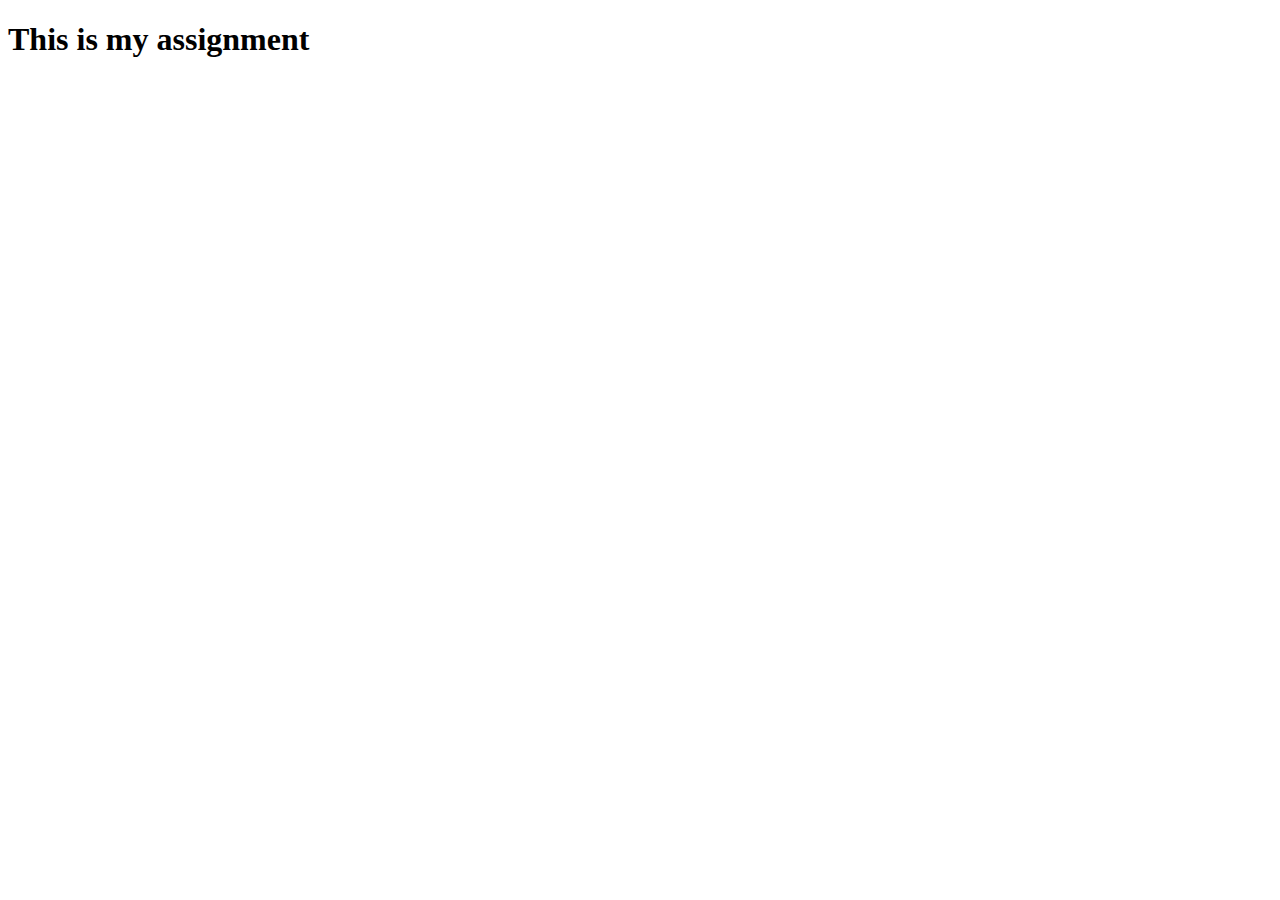
<file: anthony/index.html>
<!DOCTYPE html>
<html lang="en">
<head>
    <meta charset="UTF-8">
    <meta name="viewport" content="width=device-width, initial-scale=1.0">
    <title>Document</title>
</head>
<body>
    <h1>This is my assignment</h1>
</body>
</html>
</file>
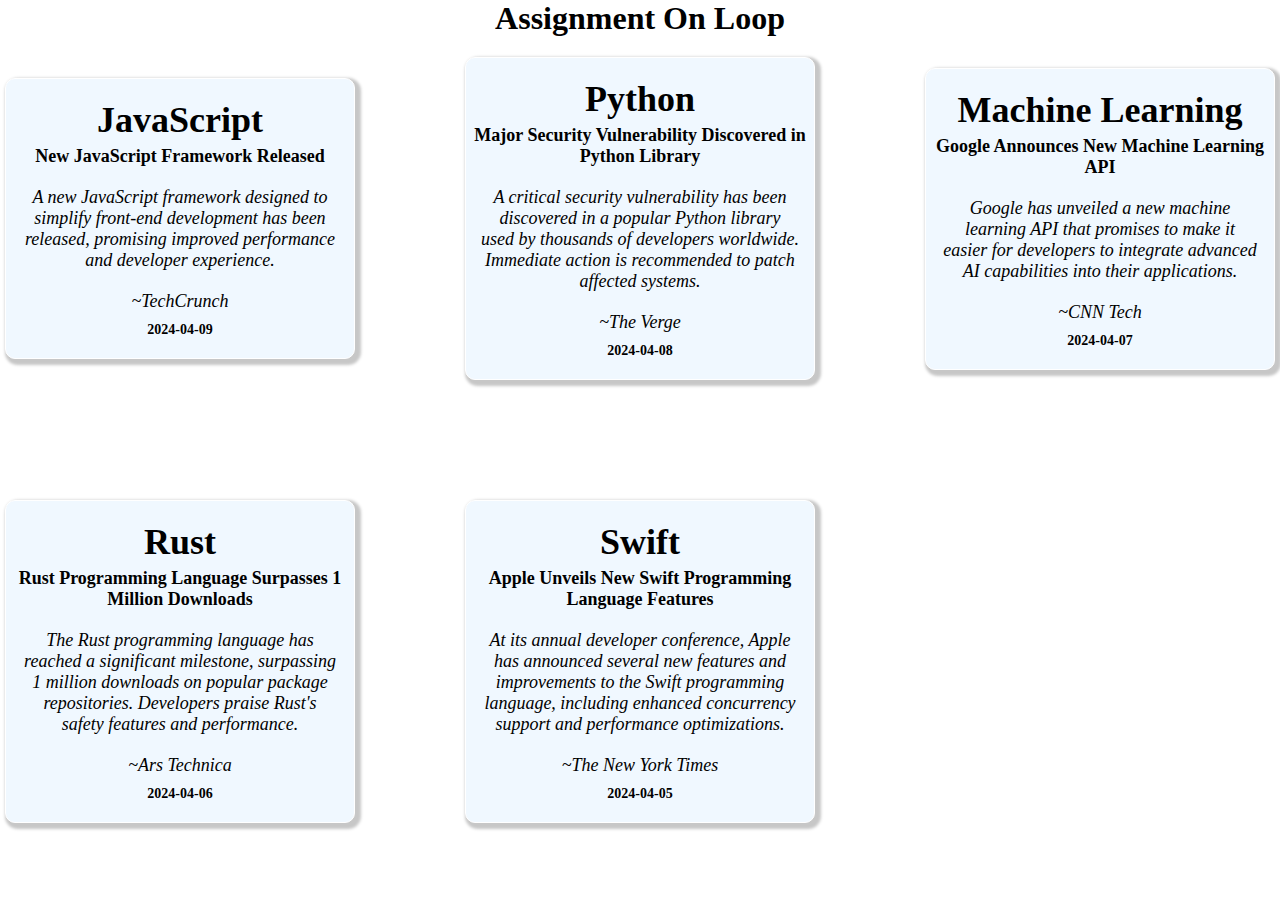
<file: wisdom-egba/index.html>
<!DOCTYPE html>
<html lang="en">
  <head>
    <meta charset="UTF-8" />
    <meta name="viewport" content="width=device-width, initial-scale=1.0" />
    <title>Document</title>
    <link rel="stylesheet" href="./wisdom.css" />
  </head>
  <body>
    <h1 class="header">Assignment on loop</h1>

    <section id="myContainer">
      <!-- <div class="container">
        <h1 class="title">rust program</h1>
        <h3 class="category">category <span>Swift</span></h3>
        <p class="content">
          Lorem ipsum dolor sit amet consectetur, adipisicing elit. Perferendis
          sapiente aperiam laborum consectetur maiores nobis ex? Voluptas magnam
          commodi vel, porro corrupti laudantium ratione soluta quaerat eum ut
          velit hic?
        </p>

        <span class="source">~Arc Rechnica</span>
        <p class="date">4th dec 3034</p>
      </div> -->
      <!-- `
      <div class="container">
        <h1 class="title">${element[i].category}</h1>
        <h3 class="category">category <span>${news_data[i].title}</span></h3>
        <p class="content">${element[i].description}</p>

        <span class="source">${element[i].source}</span>
        <p class="date">${element[i].date}</p>
      </div>
      `; -->
    </section>
    <script defer>
      news_data = [
        {
          title: "New JavaScript Framework Released",
          description:
            "A new JavaScript framework designed to simplify front-end development has been released, promising improved performance and developer experience.",
          source: "TechCrunch",
          date: "2024-04-09",
          category: "JavaScript",
        },
        {
          title: "Major Security Vulnerability Discovered in Python Library",
          description:
            "A critical security vulnerability has been discovered in a popular Python library used by thousands of developers worldwide. Immediate action is recommended to patch affected systems.",
          source: "The Verge",
          date: "2024-04-08",
          category: "Python",
        },
        {
          title: "Google Announces New Machine Learning API",
          description:
            "Google has unveiled a new machine learning API that promises to make it easier for developers to integrate advanced AI capabilities into their applications.",
          source: "CNN Tech",
          date: "2024-04-07",
          category: "Machine Learning",
        },
        {
          title: "Rust Programming Language Surpasses 1 Million Downloads",
          description:
            "The Rust programming language has reached a significant milestone, surpassing 1 million downloads on popular package repositories. Developers praise Rust's safety features and performance.",
          source: "Ars Technica",
          date: "2024-04-06",
          category: "Rust",
        },
        {
          title: "Apple Unveils New Swift Programming Language Features",
          description:
            "At its annual developer conference, Apple has announced several new features and improvements to the Swift programming language, including enhanced concurrency support and performance optimizations.",
          source: "The New York Times",
          date: "2024-04-05",
          category: "Swift",
        },
      ];
      function displayCards() {
        for (let i = 0; i < news_data.length; i++) {
          let element = news_data;
          console.log(element);

          let cardItems = document.getElementById("myContainer");
          let contentContainer = document.createElement("div");

          contentContainer.innerHTML = `
      <div class="container">
        <h1 class="title">${element[i].category}</h1>
        <h4 class="category">${news_data[i].title}</h4>
        <p class="content">${element[i].description}</p>

        <span class="source">~${element[i].source}</span>
        <p class="date">${element[i].date}</p>
      </div>
      `;
          cardItems.appendChild(contentContainer);
        }
      }
      displayCards();
    </script>
  </body>
</html>
</file>
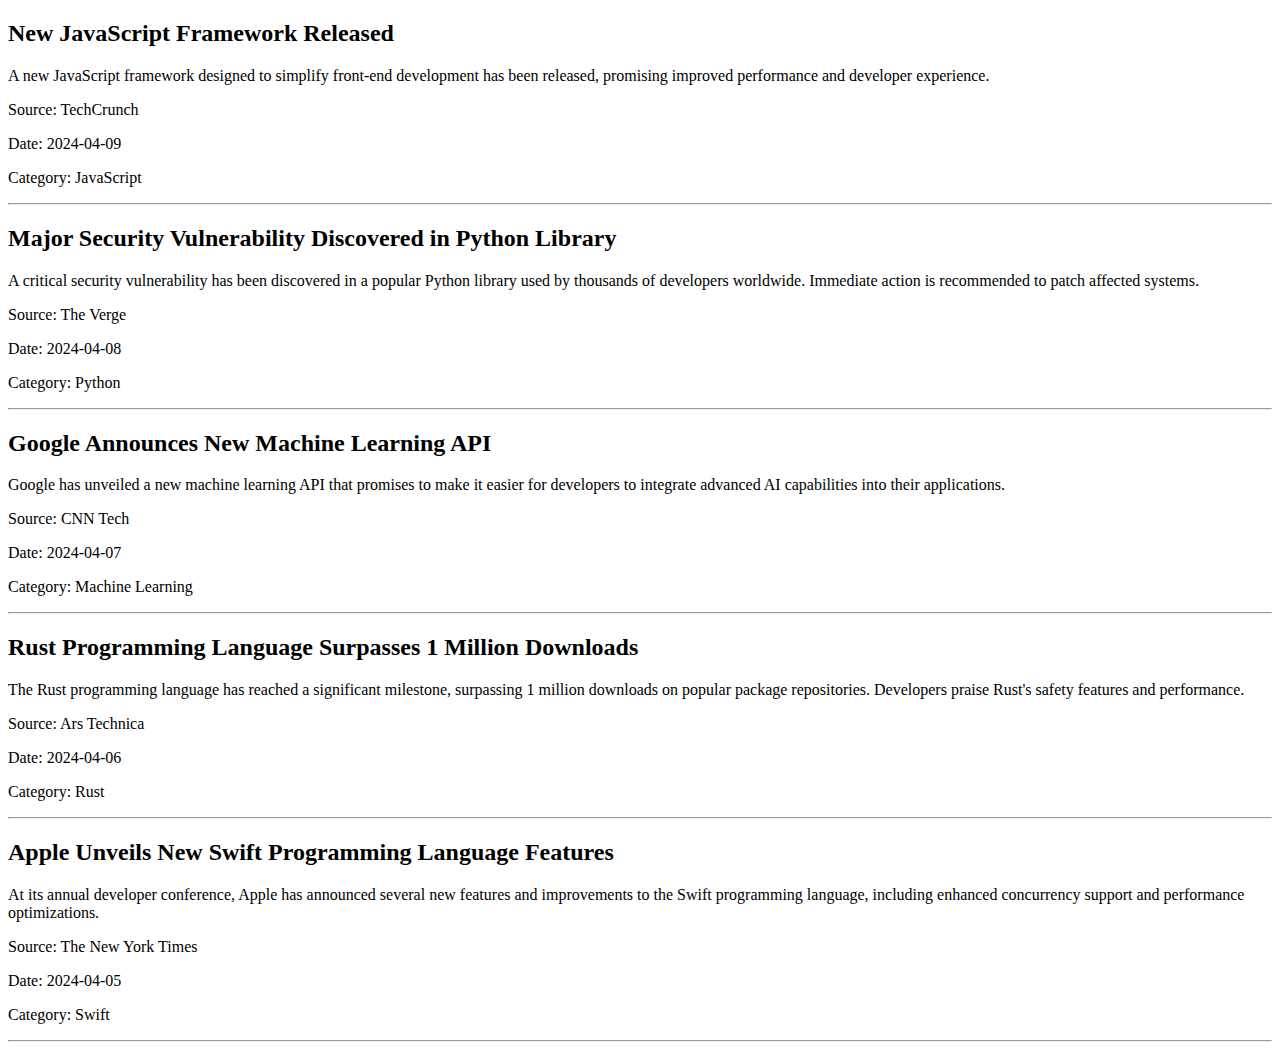
<file: anthony/chidindu_emmanuel/index.html>
<!DOCTYPE html>
<html lang="en">
<head>
  <meta charset="UTF-8">
  <meta name="viewport" content="width=device-width, initial-scale=1.0">
  <title>Document</title>
</head>
<body>
  <div id="news-container"></div>

  <script>
    const newsData = [
      {
        title: "New JavaScript Framework Released",
        description: "A new JavaScript framework designed to simplify front-end development has been released, promising improved performance and developer experience.",
        source: "TechCrunch",
        date: "2024-04-09",
        category: "JavaScript"
      },
      {
        title: "Major Security Vulnerability Discovered in Python Library",
        description: "A critical security vulnerability has been discovered in a popular Python library used by thousands of developers worldwide. Immediate action is recommended to patch affected systems.",
        source: "The Verge",
        date: "2024-04-08",
        category: "Python"
      },
      {
        title: "Google Announces New Machine Learning API",
        description: "Google has unveiled a new machine learning API that promises to make it easier for developers to integrate advanced AI capabilities into their applications.",
        source: "CNN Tech",
        date: "2024-04-07",
        category: "Machine Learning"
      },
      {
        title: "Rust Programming Language Surpasses 1 Million Downloads",
        description: "The Rust programming language has reached a significant milestone, surpassing 1 million downloads on popular package repositories. Developers praise Rust's safety features and performance.",
        source: "Ars Technica",
        date: "2024-04-06",
        category: "Rust"
      },
      {
        title: "Apple Unveils New Swift Programming Language Features",
        description: "At its annual developer conference, Apple has announced several new features and improvements to the Swift programming language, including enhanced concurrency support and performance optimizations.",
        source: "The New York Times",
        date: "2024-04-05",
        category: "Swift"
      }
    ];

    const newsContainer = document.getElementById('news-container');

    for (let i = 0; i < newsData.length; i++) {
      const newsItem = newsData[i];

      const newsElement = document.createElement('div');
      newsElement.innerHTML = `
        <h2>${newsItem.title}</h2>
        <p>${newsItem.description}</p>
        <p>Source: ${newsItem.source}</p>
        <p>Date: ${newsItem.date}</p>
        <p>Category: ${newsItem.category}</p>
        <hr>
      `;

      newsContainer.appendChild(newsElement);
    }
  </script>
</body>
</html>
</file>
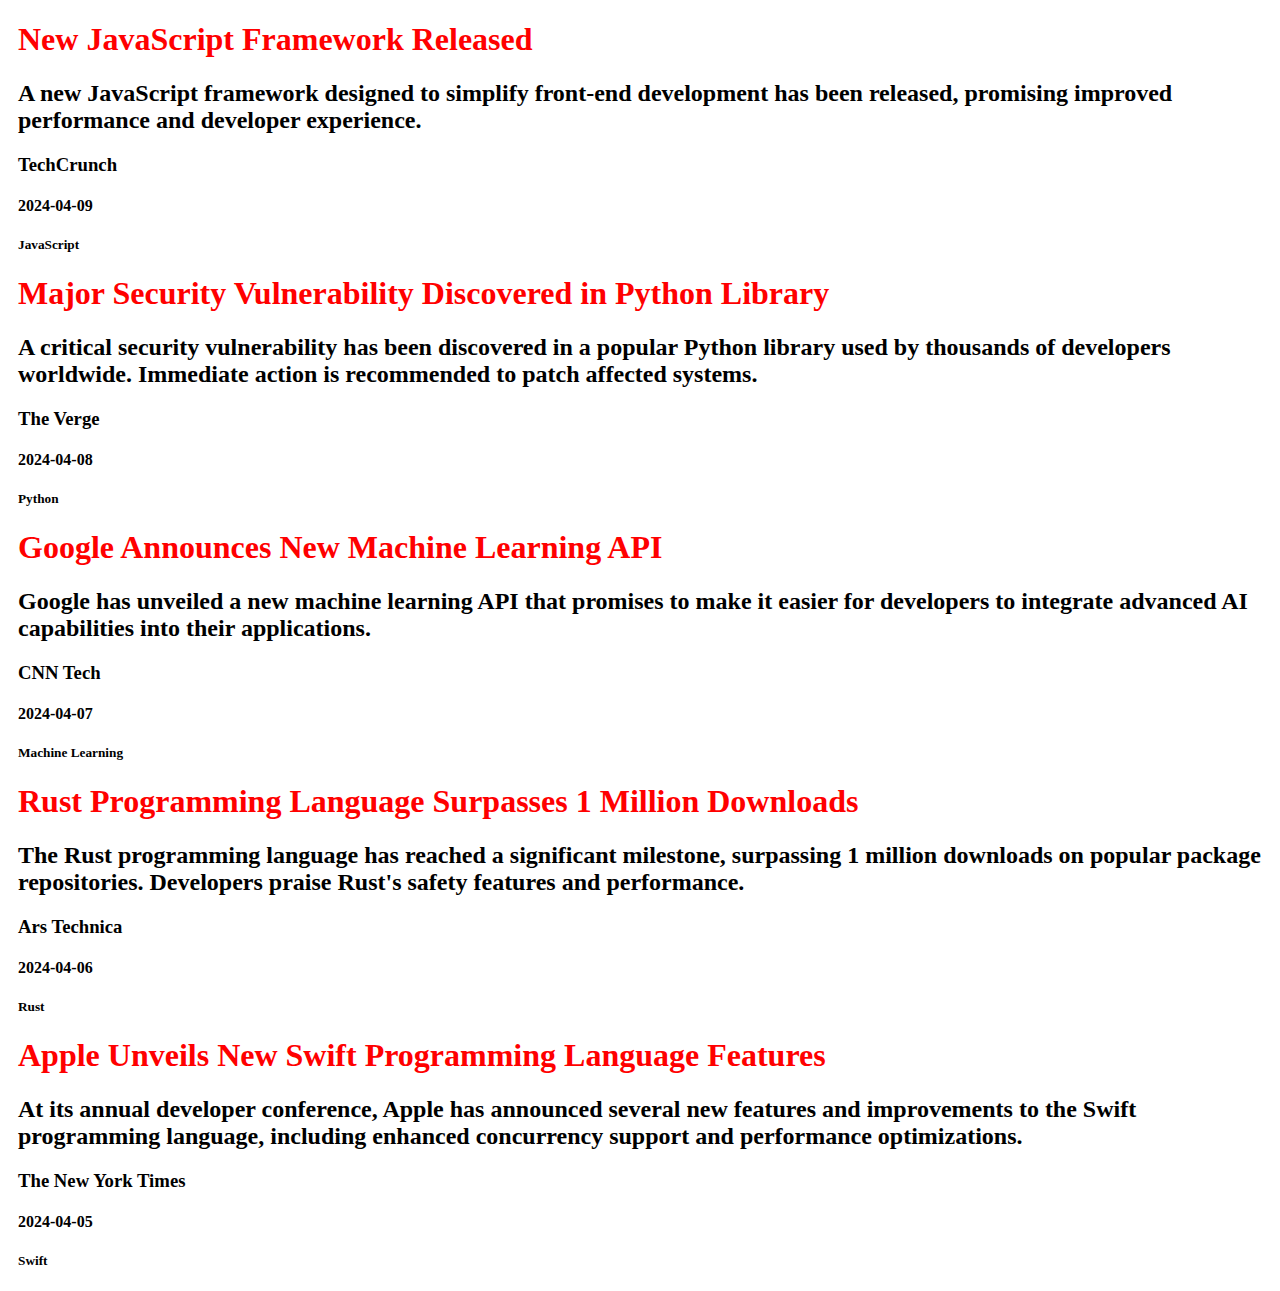
<file: anthony/teitei_wisdom/index.html>
<!DOCTYPE html>
<html lang="en">
<head>
    <meta charset="UTF-8">
    <meta name="viewport" content="width=device-width, initial-scale=1.0">
    <title>Document</title>

    <link rel="stylesheet" href="style.css">
            
</head>

<body>

  
<div  class="news">
    <div class="news_wrapper"  id="news_info">
 </div>
</div>
      
          

  
  
    


<script>

    const newsbody = document.getElementById("news_info")

const news_data = [
  {
    title: "New JavaScript Framework Released",
    description: "A new JavaScript framework designed to simplify front-end development has been released, promising improved performance and developer experience.",
    source: "TechCrunch",
    date: "2024-04-09",
    category: "JavaScript"
  },
  {
    title: "Major Security Vulnerability Discovered in Python Library",
    description: "A critical security vulnerability has been discovered in a popular Python library used by thousands of developers worldwide. Immediate action is recommended to patch affected systems.",
    source: "The Verge",
    date: "2024-04-08",
    category: "Python"
  },
  {
    title: "Google Announces New Machine Learning API",
    description: "Google has unveiled a new machine learning API that promises to make it easier for developers to integrate advanced AI capabilities into their applications.",
    source: "CNN Tech",
    date: "2024-04-07",
    category: "Machine Learning"
  },
  {
    title: "Rust Programming Language Surpasses 1 Million Downloads",
    description: "The Rust programming language has reached a significant milestone, surpassing 1 million downloads on popular package repositories. Developers praise Rust's safety features and performance.",
    source: "Ars Technica",
    date: "2024-04-06",
    category: "Rust"
  },
  {
    title: "Apple Unveils New Swift Programming Language Features",
    description: "At its annual developer conference, Apple has announced several new features and improvements to the Swift programming language, including enhanced concurrency support and performance optimizations.",
    source: "The New York Times",
    date: "2024-04-05",
    category: "Swift"
  }
]


function renderNewsData(news_data){


    for (let i = 0; i < news_data.length; i++) {

        const newsItem = news_data[i];

        newsContent  = document.createElement('div');
      

        newsContent.innerHTML = 
        `<div>
            
            <h1> ${newsItem.title} </h1>
        <h2>${newsItem.description} </h2>
          <h3> ${newsItem.source} </h3>
          <h4> ${newsItem.date} </h4>
          <h5> ${newsItem.category} </h5>
        
        </div>`


     newsbody.appendChild(newsContent);
  
        
    }

}



renderNewsData(news_data);

</script>

    
</body>


</html>
</file>
<file: wisdom-egba/wisdom.css>
* {
  margin: 0;
  padding: 0;
  box-sizing: border-box;
}

#myContainer {
  display: grid;
  grid-template-columns: repeat(
    auto-fill,
    minmax(300px, 1fr)
  ); /* Adjust the width of columns as needed */
  gap: 120px;
  margin: 20px 10px;
  place-items: center;
}

.header {
  text-transform: capitalize;
  text-align: center;
}
.container {
  border: 1px solid white;
  width: 350px;
  text-align: center;
  border-radius: 10px;
  background-color: aliceblue;
  font-size: 18px;
  box-shadow: 3px 3px 3px 3px #c7c7c7;
  padding: 20px 0;
}
.content {
  padding: 20px 15px;
  font-style: oblique;
}

.title {
  padding-bottom: 5px;
}

.source {
  font-style: italic;
}

.date {
  font-weight: 600;
  font-size: 14px;
  padding-top: 10px;
}
.bottom-div {
  position: relative;
  display: flex;
  flex-direction: column;
  align-items: start;
  padding: 0 15px;
}
</file>
<file: anthony/teitei_wisdom/style.css>
.news{
     position: relative;
}

.news h6{
    font-size: 40px;
}
.news_wrapper{
    margin: 10px;
    position: relative;
   
}

.news_wrapper  h1{
    color: red;
}
</file>
